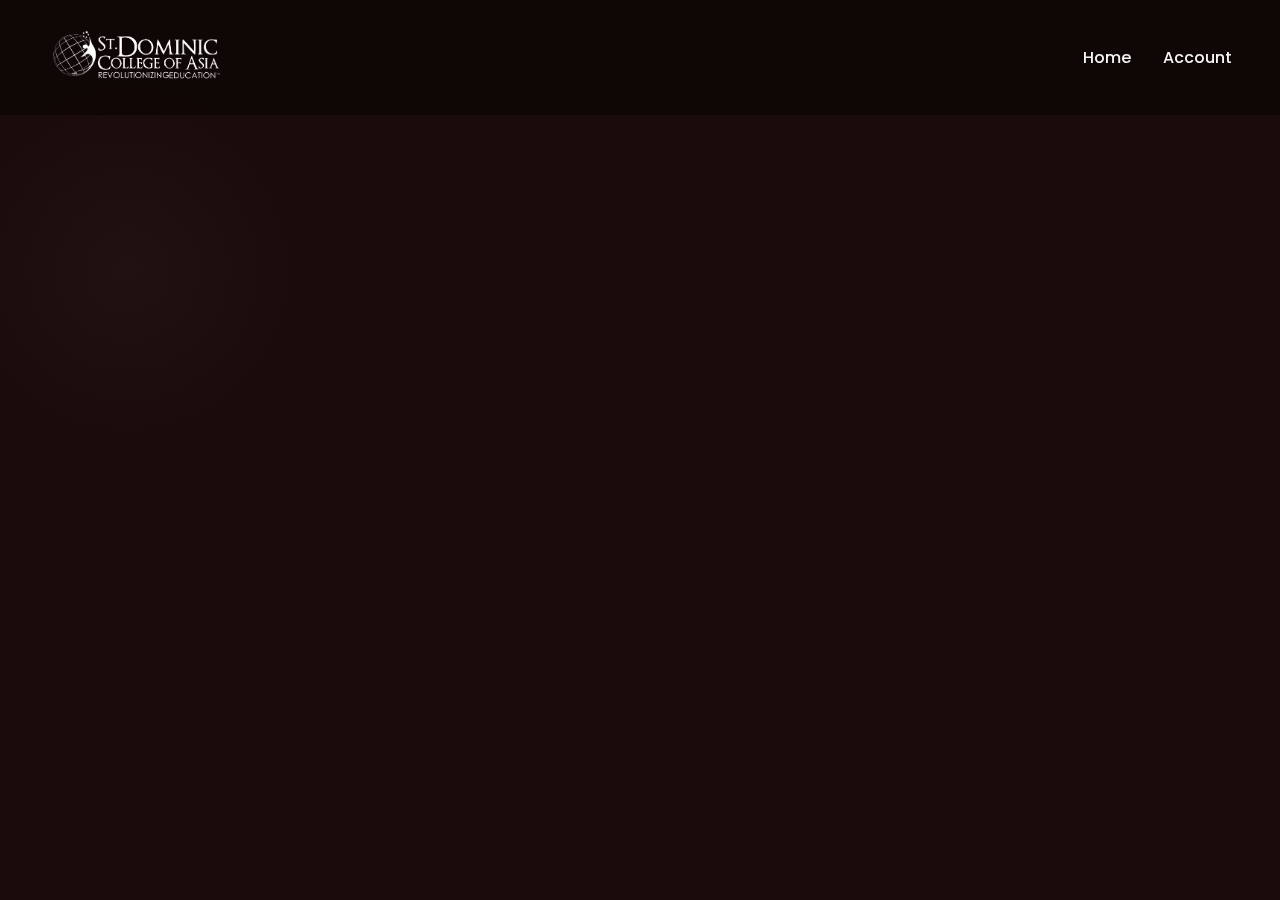
<file: account.html>
<!DOCTYPE html>
<html lang="en">
<head>
<meta charset="utf-8" />
<meta name="viewport" content="width=device-width,initial-scale=1" />
<title>SDCU Portal — Sign In / Sign Up</title>
<link href="https://fonts.googleapis.com/css2?family=Poppins:wght@300;400;500;600;700&display=swap" rel="stylesheet">
<link rel="stylesheet" href="src/assets/css/styles.css">
<style>


::placeholder {
  color: white;
  opacity: 1; /
}


:-ms-input-placeholder { color: white; }
::-ms-input-placeholder { color: white; }


  :root{
    --bg1:#1a0a0a;
    --bg2:#1a0a0a;
    --glass-bg: rgba(255,255,255,0.08);
    --glass-border: rgba(255,255,255,0.18);
    --card-radius: 18px;
    --accent: linear-gradient(135deg,#e45454 0%,#ffffff9c 100%);
    --muted:#9aa0ad;
    --danger:#e74c3c;
    --success:#27ae60;
  }

  *{box-sizing:border-box}
  html,body{height:100%}
  body{
    margin:0;
    font-family:'Poppins',sans-serif;
    -webkit-font-smoothing:antialiased;
    -moz-osx-font-smoothing:grayscale;
    background: radial-gradient(circle at 10% 30%, rgba(255,255,255,0.03) 0%, transparent 15%),
                linear-gradient(135deg,var(--bg1) 0%, var(--bg2) 100%);
    min-height:100vh;
    display:flex;
    align-items:center;
    justify-content:center;
    padding:28px;
    color:#121212;
  }

  
</style>
</head>
<body>

    <nav>
    <div class="nav-content">
      <a href="welcome.html" class="logo_1">
        <img src="pics/Logo_white.png" alt="St. Dominic College of Asia Logo" />
      </a>
      <button class="mobile-menu-btn" onclick="toggleMenu()">☰</button>
      <div class="nav-links" id="navLinks">
        <a href="welcome.html">Home</a>
        <a href="account.html">Account</a>
      </div>
    </div>
  </nav>

  <main class="wrap" role="main" aria-labelledby="welcomeTitle">
    <section class="panel-left fade-up" aria-hidden="false">
      <div class="brand">
        <div class="avatar" aria-hidden="true"><img src="pics/SDCA_LOGO.original.png " alt="SDCA Bot" style="width: 80px; margin-left: -4px;"></div>
        <div>
          <h1>SDCU Portal</h1>
          <p>Student Dashboard & Control Unit secure student account center</p>
        </div>
      </div>

      <h2 id="welcomeTitle" class="hero-title">Welcome back</h2>
      <p class="hero-desc">Sign in to view your classes, schedules, announcements, and more. New here? Create an account using your Student Number and we'll assign your official SDCU email automatically.</p>

      <div class="features" aria-hidden="true">
        <div class="feature">🔒 Secure SSO</div>
        <div class="feature">📧 Auto student email</div>
        <div class="feature">⚡ Fast access</div>
      </div>
    </section>

    <section class="card fade-up delay" aria-label="Account forms">
      <div class="top">
        <div class="logo-circle" aria-hidden="true"><img src="pics/SDCA_LOGO.original.png" alt="SDCA Bot" style="width: 100px; margin-left: -7px;"></div>
        <h2>Sign In</h2>
        <p class="subtitle">Sign in to your SDCU account</p>
      </div>

      <!-- Sign In -->
      <form id="signInForm" autocomplete="on" aria-labelledby="signinHeading">
        <div class="field" role="group" aria-label="Sign in email">
          <label for="signInEmail">Email</label>
          <input id="signInEmail" class="input" type="email" placeholder="your.email@sdcu.edu.ph" required />
        </div>

        <div class="field">
          <label for="signInPassword">Password</label>
          <input id="signInPassword" class="input" type="password" placeholder="Enter your password" required />
        </div>

        <div class="field">
          <button type="submit" class="btn btn-primary" id="signInBtn">Sign In</button>
        </div>

        <div class="hint muted">Don't have an account? <button type="button" class="btn btn-ghost" id="showSignUp">Create an Account</button></div>
        <div class="divider" role="separator" aria-hidden="true"></div>
      </form>

      <!-- Sign Up (hidden UI) -->
      <form id="signUpForm" class="hidden" aria-hidden="true">
        <div class="top" style="text-align:left;margin-bottom:10px">
          <h2 style="color:white;margin:0">Create Account</h2>
          <p class="subtitle">Use your 8-digit Student Number</p>
        </div>

        <div id="step1">
          <div class="field">
            <label for="studentNumber">Student Number</label>
            <input id="studentNumber" class="input" type="text" placeholder="Enter 8-digit student number" inputmode="numeric" pattern="\d*" maxlength="8" autocomplete="off" required />
            <div id="statusWrap" class="small muted" aria-live="polite"></div>
            <div id="studentError" class="error" style="display:none"></div>
            <div id="studentSuccess" class="success" style="display:none"></div>
          </div>
          <div class="field">
            <button type="button" id="verifyBtn" class="btn btn-primary">Verify Student Number</button>
          </div>
        </div>

        <div id="step2" style="display:none">
          <div class="field">
            <label for="generatedEmail">Email</label>
            <input id="generatedEmail" class="input" type="email" readonly />
            <div class="small muted">This is your official SDCU student email</div>
          </div>

          <div class="field">
            <label for="newPassword">New Password</label>
            <input id="newPassword" class="input" type="password" placeholder="Create a strong password" required />
            <div class="strength" aria-hidden="true"><div id="strengthBar" class="strength-bar"></div></div>
            <div id="pwHint" class="small muted">Use at least 8 characters including letters and numbers.</div>
          </div>

          <div class="field">
            <label for="repeatPassword">Confirm Password</label>
            <input id="repeatPassword" class="input" type="password" placeholder="Repeat password" required />
            <div id="pwError" class="error" style="display:none">Passwords do not match</div>
          </div>

          <div class="row">
            <button type="submit" id="createAccountBtn" class="btn btn-primary" disabled>Create Account</button>
            <button type="button" id="backBtn" class="btn btn-ghost">Back</button>
          </div>
        </div>

        <div class="hint" style="margin-top:12px"><button type="button" id="backToSignIn" class="btn btn-ghost">Back to Sign In</button></div>
      </form>
    </section>
  </main>

  <script src="src/assets/js/account.js"></script>
</body>
</html>
</file>
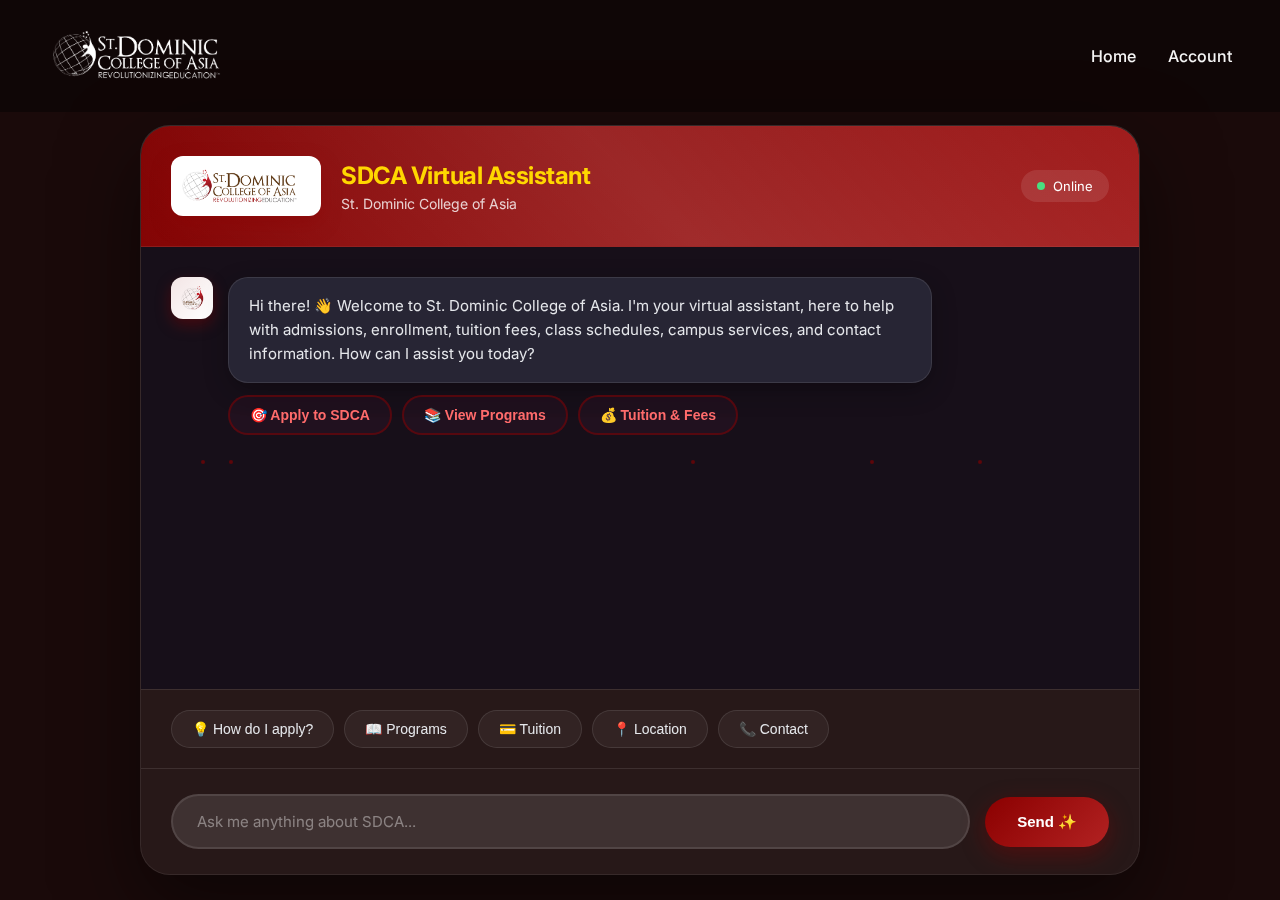
<file: assistant_red.html>
<!DOCTYPE html>
<html lang="en">
<head>
    <meta charset="UTF-8">
    <meta name="viewport" content="width=device-width, initial-scale=1.0">
    <link rel="stylesheet" href="src/assets/css/styles.css">
    <title>SDCA Virtual Assistant</title>
    <style>
        @import url('https://fonts.googleapis.com/css2?family=Inter:wght@300;400;500;600;700&display=swap');

        body {
            font-family: 'Inter', sans-serif;
            background: #1a0a0a;
            min-height: 100vh;
            display: flex;
            align-items: center;
            justify-content: center;
            padding: 20px;
            position: relative;
            overflow: hidden;
        }

    </style>
</head>
<body>
      <nav>
    <div class="nav-content">
      <a href="welcome.html" class="logo_1">
        <img src="pics/Logo_white.png" alt="St. Dominic College of Asia Logo" />
      </a>
      <button class="mobile-menu-btn" onclick="toggleMenu()">☰</button>
      <div class="nav-links" id="navLinks">
        <a href="welcome.html">Home</a>

         <a href="account.html">Account</a>
      </div>
    </div>
  </nav>

    <div class="chat-container">
        <div class="chat-header">
            <div class="logo-container">
                <div class="logo">
                    <img src="pics/logo-header.png" alt="SDCA Logo">
                </div>
            </div>
            <div class="header-text">
                <h1>SDCA Virtual Assistant</h1>
                <p>St. Dominic College of Asia</p>
            </div>
            <div class="status-indicator">
                <div class="status-dot"></div>
                <span>Online</span>
            </div>
        </div>

        <div class="chat-messages" id="chatMessages">
            <div class="message bot">
                <div class="bot-avatar">
                    <img src="pics/SDCA_LOGO.original.png" alt="SDCA Bot">
                </div>
                <div class="message-content">
                    <div class="message-bubble">
                        Hi there! 👋 Welcome to St. Dominic College of Asia. I'm your virtual assistant, here to help with admissions, enrollment, tuition fees, class schedules, campus services, and contact information. How can I assist you today?
                    </div>
                    <div class="action-buttons">
                        <button class="action-btn" onclick="handleQuickAction('apply')"><span>🎯 Apply to SDCA</span></button>
                        <button class="action-btn" onclick="handleQuickAction('programs')"><span>📚 View Programs</span></button>
                        <button class="action-btn" onclick="handleQuickAction('fees')"><span>💰 Tuition & Fees</span></button>
                    </div>
                </div>
            </div>
        </div>

        <div class="quick-replies">
            <button class="quick-reply-btn" onclick="sendMessage('How do I apply?')">💡 How do I apply?</button>
            <button class="quick-reply-btn" onclick="sendMessage('What programs do you offer?')">📖 Programs</button>
            <button class="quick-reply-btn" onclick="sendMessage('Tuition fees?')">💳 Tuition</button>
            <button class="quick-reply-btn" onclick="sendMessage('Where is SDCA?')">📍 Location</button>
            <button class="quick-reply-btn" onclick="sendMessage('Contact info?')">📞 Contact</button>
        </div>

        <div class="chat-input">
            <input type="text" id="userInput" placeholder="Ask me anything about SDCA..." onkeypress="handleKeyPress(event)">
            <button id="sendBtn" onclick="sendMessage()">Send ✨</button>
        </div>
    </div>

    <script>
        const responses = {
            "apply": {
                reply: "To apply to SDCA: 1) Fill out the online application form, 2) Submit your PSA birth certificate and report card, 3) Pay the ₱500 application fee, and 4) Wait for the confirmation email within 3-5 business days.",
                buttons: [
                    {label: "🚀 Apply Now", action: "link:/apply"},
                    {label: "📋 Admission Checklist", action: "link:/apply/checklist"},
                    {label: "📞 Contact Admissions", action: "link:/contact/admissions"}
                ],
                followUpQuestion: "Would you like to see the complete admission requirements?"
            },
            "programs": {
                reply: "SDCA offers diverse programs including: 🩺 BS Nursing, 💼 BS Business Administration, 💻 BS Computer Science, 👨‍🏫 BS Education, 🏨 BS Hospitality Management, and more. Each program is designed with industry-relevant curriculum and experienced faculty.",
                buttons: [
                    {label: "📚 View All Programs", action: "link:/programs"},
                    {label: "📄 Program Details", action: "link:/programs/details"},
                    {label: "🎯 Career Paths", action: "link:/programs/careers"}
                ],
                followUpQuestion: "Which program interests you? I can provide specific details!"
            },
            "fees": {
                reply: "Tuition fees vary by program: BS Nursing ₱40,000–₱50,000/sem, BS Computer Science ₱35,000–₱45,000/sem, BS Business Administration ₱30,000–₱40,000/sem. Fees include lab costs and may have payment plan options.",
                buttons: [
                    {label: "💰 View Full Fee Breakdown", action: "link:/fees"},
                    {label: "📅 Payment Schedule", action: "link:/fees/payment"},
                    {label: "🎓 Scholarships", action: "link:/scholarships"}
                ],
                followUpQuestion: "Would you like information about scholarships and payment plans?"
            },

            "location": {
    reply: `
        St. Dominic College of Asia is located at EMILIO AGUINALDO HIGHWAY TALABA III, CITY OF BACOOR, PHILIPPINES 4102.<br><br>
        We're easily accessible via public transportation and have ample parking for students and visitors.<br><br>
        <iframe
            src="https://www.google.com/maps/embed?pb=!1m18!1m12!1m3!1d1680.742180791518!2d120.9608615876372!3d14.458723786036577!2m3!1f0!2f0!3f0!3m2!1i1024!2i768!4f13.1!3m3!1m2!1s0x3397cd9273416e43%3A0x96542d86e50a4106!2sSt.%20Dominic%20College%20of%20Asia!5e1!3m2!1sen!2sph!4v1760434574047!5m2!1sen!2sph"
            width="100%"
            height="300"
            style="border:0; border-radius:10px;"
            allowfullscreen=""
            loading="lazy"
            referrerpolicy="no-referrer-when-downgrade">
        </iframe>
    `,
    buttons: [
        { label: "🚌 Transportation Guide", action: "transport" },
        { label: "📞 Contact Us", action: "contact" }
    ],
    followUpQuestion: "Need directions or transportation options from your area?"
},

"transport": {
        reply: `
            <strong>🚌 Transportation Guide</strong><br><br>

            <b>From Dasmariñas Bayan:</b><br>
            • Ride a tricycle or jeepney to Golden City Subdivision.<br>
            • Stop at St. Dominic College of Asia.<br><br>

            <b>From Imus or Bacoor:</b><br>
            • Ride a jeepney or bus going to Dasmariñas.<br>
            • Transfer to a tricycle going to Golden City Subdivision.<br><br>

            <b>🚗 Private Vehicle:</b><br>
            • Enter via Salawag Road and follow signs to SDCA.<br><br>

        `,
        buttons: [
            { label: "🗺️ View Map", action: "location" },
            { label: "📞 Contact Us", action: "contact" }
        ],
        followUpQuestion: "Would you like help with specific directions from your area?"
    },


            "enrollment": {
                reply: "Enrollment process: 1) Complete admission requirements and get accepted, 2) Submit enrollment forms to the Registrar, 3) Pay tuition fees at the Finance Office, 4) Receive your class schedule, 5) Attend orientation. Enrollment periods are typically 2-3 weeks before each semester.",
                buttons: [
                    {label: "📖 Enrollment Guide", action: "enroll"},
                    {label: "✅ Requirements List", action: "enroll/requirements"},
                    {label: "📅 Important Dates", action: "calendar"}
                ],
                followUpQuestion: "Need help with a specific enrollment step?"
            },
            "schedule": {
                reply: "Class schedules are available through the Student Portal after enrollment. You can view your schedule, room assignments, instructor details, and any schedule changes online. For schedule concerns or conflicts, contact the Registrar's Office.",
                buttons: [
                    {label: "🖥️ Student Portal", action: "portal"},
                    {label: "📞 Contact Registrar", action: "contact/registrar"},
                    {label: "📅 Academic Calendar", action: "calendar"}
                ],
                followUpQuestion: "Do you need help accessing the Student Portal?"
            },
            "contact": {
               reply: `
        <strong>📞 Contact Information</strong><br><br>

        <b>Basic Education</b><br>
        📱 +63 998 551 7972<br>
        ✉️ bedadmission@sdca.edu.ph<br><br>

        <b>Higher Education</b><br>
        📱 +63 998 551 8001<br>
        ✉️ hedadmission@sdca.edu.ph<br><br>

        <b>School of Medicine</b><br>
        📱 +63 998 551 8021<br>
        ✉️ som_admission@sdca.edu.ph<br><br>

        <b>🕐 Office Hours</b><br>
        Monday–Friday: 8:00 AM – 5:00 PM<br>
        Saturday: 8:00 AM – 12:00 PM<br><br>
        🏫 Visit the Admin Building for in-person assistance.
    `,
                buttons: [
                    {label: "📞 Contact Directory", action: "contact"},
                    {label: "✉️ Send Message", action: "message"},
                    {label: "📱 Social Media", action: "social"}
                ],
                followUpQuestion: "Which office would you like to contact?"
            },
            "scholarship": {
                reply: "SDCA offers various scholarships: Academic Excellence (based on grades), Athletic Scholarships, Financial Assistance, Employee Dependents, and External Scholarships. Requirements vary by scholarship type. Applications are typically reviewed each semester.",
                buttons: [
                    {label: "🎓 Scholarship Programs", action: "scholarships"},
                    {label: "📋 Application Form", action: "scholarships/apply"},
                    {label: "📞 Contact Financial Aid", action: "contact/financial-aid"}
                ],
                followUpQuestion: "Which scholarship program would you like to know more about?"
            },
            "default": {
                reply: "I'm here to help with admissions, enrollment, tuition, schedules, programs, and campus services. Could you please clarify your question? You can ask about applications, view programs, check fees, or get contact information.",
                buttons: [
                    {label: "❓ View FAQs", action: "faq"},
                    {label: "💬 Contact Support", action: "contact"},
                    {label: "🏠 Visit Homepage", action: ""}
                ],
                followUpQuestion: "What specific information do you need?"
            }
        };

        function detectIntent(message) {
            const msg = message.toLowerCase();
            
            if (msg.includes('apply') || msg.includes('application') || msg.includes('admission')) return 'apply';
            if (msg.includes('program') || msg.includes('course') || msg.includes('degree') || msg.includes('major')) return 'programs';
            if (msg.includes('fee') || msg.includes('tuition') || msg.includes('cost') || msg.includes('payment') || msg.includes('price')) return 'fees';
            if (msg.includes('location') || msg.includes('address') || msg.includes('where') || msg.includes('direction')) return 'location';
            if (msg.includes('enroll') || msg.includes('registration') || msg.includes('register')) return 'enrollment';
            if (msg.includes('schedule') || msg.includes('class') || msg.includes('time') || msg.includes('timetable')) return 'schedule';
            if (msg.includes('contact') || msg.includes('phone') || msg.includes('email') || msg.includes('call')) return 'contact';
            if (msg.includes('scholarship') || msg.includes('financial aid') || msg.includes('discount')) return 'scholarship';
            
            return 'default';
        }

        function sendMessage(text = null) {
            const input = document.getElementById('userInput');
            const message = text || input.value.trim();
            
            if (!message) return;

            addUserMessage(message);
            input.value = '';

            createParticles();
            showTyping();
            
            setTimeout(() => {
                hideTyping();
                const intent = detectIntent(message);
                const response = responses[intent];
                
                addBotMessage(response);
            }, 1200);
        }

        function addUserMessage(text) {
            const messagesDiv = document.getElementById('chatMessages');
            const messageDiv = document.createElement('div');
            messageDiv.className = 'message user';
            messageDiv.innerHTML = `
                <div class="message-content">
                    <div class="message-bubble">${text}</div>
                </div>
            `;
            messagesDiv.appendChild(messageDiv);
            scrollToBottom();
        }

        function addBotMessage(response) {
            const messagesDiv = document.getElementById('chatMessages');
            const messageDiv = document.createElement('div');
            messageDiv.className = 'message bot';
            
            let buttonsHtml = '';
            if (response.buttons && response.buttons.length > 0) {
                buttonsHtml = '<div class="action-buttons">';
                response.buttons.forEach(btn => {
                    buttonsHtml += `<button class="action-btn" onclick="handleAction('${btn.action}')"><span>${btn.label}</span></button>`;
                });
                buttonsHtml += '</div>';
            }

            let followUpHtml = '';
            if (response.followUpQuestion) {
                followUpHtml = `<div class="follow-up">💭 ${response.followUpQuestion}</div>`;
            }

            messageDiv.innerHTML = `
                <div class="bot-avatar">
                    <img src="pics/SDCA_LOGO.original.png" alt="SDCA Bot">
                </div>
                <div class="message-content">
                    <div class="message-bubble">${response.reply}</div>
                    ${buttonsHtml}
                    ${followUpHtml}
                </div>
            `;
            messagesDiv.appendChild(messageDiv);
            scrollToBottom();
        }

        function showTyping() {
            const messagesDiv = document.getElementById('chatMessages');
            const typingDiv = document.createElement('div');
            typingDiv.className = 'typing-indicator active';
            typingDiv.id = 'typingIndicator';
            typingDiv.innerHTML = `
                <div class="bot-avatar">
                    <img src="pics/SDCA_LOGO.original.png" alt="SDCA Bot">
                </div>
                <div class="typing-dots">
                    <div class="dot"></div>
                    <div class="dot"></div>
                    <div class="dot"></div>
                </div>
            `;
            messagesDiv.appendChild(typingDiv);
            scrollToBottom();
        }

        function hideTyping() {
            const typing = document.getElementById('typingIndicator');
            if (typing) typing.remove();
        }

       function handleAction(action) {
    // Show typing dots first
    showTyping();

    // Simulate short delay before bot responds
    setTimeout(() => {
        hideTyping();

        // Internal chatbot action (like "transport", "contact", "location")
        if (responses[action]) {
            const next = responses[action];
            addBotMessage(next);
        } else {
            addBotMessage({ reply: "⚠️ Sorry, I couldn’t find that section." });
            console.warn("Unknown action:", action);
        }

    }, 1200);
}

        function handleQuickAction(type) {
            const messages = {
                'apply': 'How do I apply to SDCA?',
                'programs': 'What programs do you offer?',
                'fees': 'How much is the tuition?'
            };
            sendMessage(messages[type]);
        }

        function handleKeyPress(event) {
            if (event.key === 'Enter') {
                sendMessage();
            }
        }

        function scrollToBottom() {
            const messagesDiv = document.getElementById('chatMessages');
            messagesDiv.scrollTop = messagesDiv.scrollHeight;
        }

        function createParticles() {
            const container = document.querySelector('.chat-messages');
            for (let i = 0; i < 5; i++) {
                const particle = document.createElement('div');
                particle.className = 'particle';
                particle.style.left = Math.random() * 100 + '%';
                particle.style.animationDelay = Math.random() * 2 + 's';
                container.appendChild(particle);
                
                setTimeout(() => particle.remove(), 3000);
            }
        }

        // Add welcome animation
        window.addEventListener('load', () => {
            setTimeout(() => {
                createParticles();
            }, 500);
        });

    

    </script>
</body>
</html>
</file>
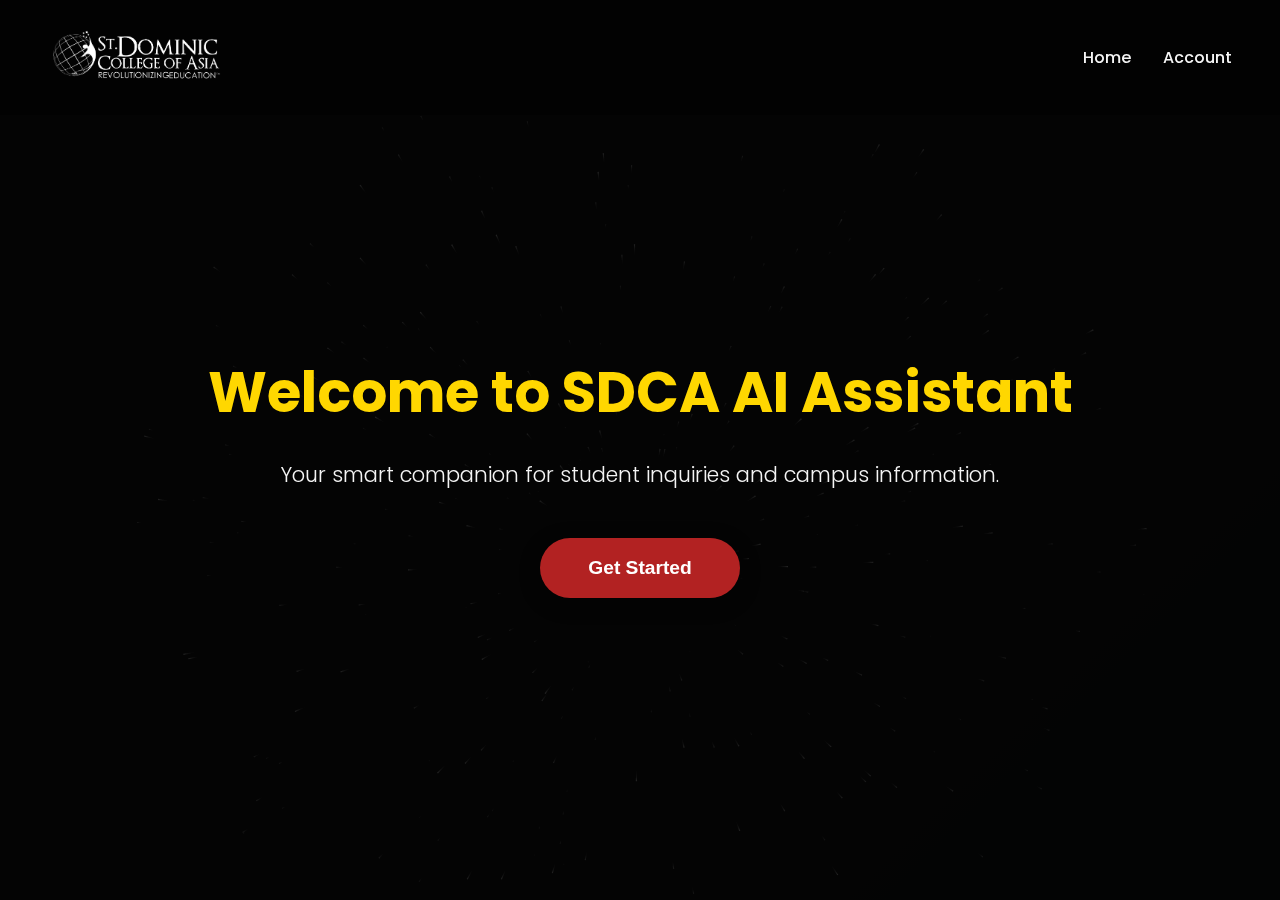
<file: welcome.html>
<!DOCTYPE html>
<html lang="en">
<head>
  <meta charset="UTF-8" />
  <meta name="viewport" content="width=device-width, initial-scale=1.0" />
  <title>SDCA AI Assistant</title>
  <link href="https://fonts.googleapis.com/css2?family=Poppins:wght@300;400;600;700&display=swap" rel="stylesheet">
  <link rel="stylesheet" href="src/assets/css/styles.css">
  <script src="src/assets/js/starfield.js"></script>
</head>
<body>
  <nav>
    <div class="nav-content">
      <a href="welcome.html" class="logo_1">
        <img src="pics/Logo_white.png" alt="St. Dominic College of Asia Logo" />
      </a>
      <button class="mobile-menu-btn" onclick="toggleMenu()">☰</button>
      <div class="nav-links" id="navLinks">
        <a href="welcome.html">Home</a>
        <a href="account.html">Account</a>
      </div>
    </div>
  </nav>

 

  <section class="container starfield">
    <div class="content">
      <h1>Welcome to SDCA AI Assistant</h1>
      <p class="subtitle">
        Your smart companion for student inquiries and campus information.
      </p>
      <button class="cta-button" onclick="goToPage('assistant_red.html')">
        Get Started
      </button>
    </div>
  </section>

 

  <script>
    function toggleMenu() {
      document.getElementById("navLinks").classList.toggle("active");
    }

    function goToPage(page) {
      window.location.href = page;
    }

    // Starfield Background
    Starfield.setup({
      baseSpeed: 2,
      maxAcceleration: 3,
      accelerationRate: 0.05,
      decelerationRate: 0.05,
      starColor: "rgb(255, 255, 255)",
      canvasColor: "rgba(0, 0, 0, 0.3)",
      trailLength: 0.8,
      numStars: 300,
      targetId: "starfield",
    });
  </script>
</body>
</html>
</file>
<file: src/assets/css/styles.css>
* {
      margin: 0;
      padding: 0;
      box-sizing: border-box;
    }

    body {
      font-family: "Poppins", sans-serif;
      overflow-x: hidden;
      display: flex;
      flex-direction: column;
      min-height: 100vh;
    }
/*account */
/* page container */
  .wrap{
    width:100%;
    max-width:980px;
    display:grid;
    grid-template-columns: 1fr 420px;
    gap:36px;
    align-items:center;
  }

  /* left: illustration / welcome */
  .panel-left{
    color:white;
    padding:36px;
    border-radius:16px;
    display:flex;
    flex-direction:column;
    gap:18px;
    backdrop-filter: blur(6px) saturate(120%);
    -webkit-backdrop-filter: blur(6px) saturate(120%);
    background: linear-gradient(180deg, rgba(255,255,255,0.03), rgba(255,255,255,0.015));
    box-shadow: 0 12px 40px rgba(12,13,20,0.25);
  }
  .brand{
    display:flex;
    gap:14px;
    align-items:center;
  }
  .brand .avatar{
    width:70px;
    height:70px;
    border-radius:50%;
    display:inline-grid;
    place-items:center;
    font-weight:700;
    color:white;
    font-size:30px;
    background:var(--accent);
    box-shadow: 0 8px 30px rgba(0,0,0,0.18);
  }
  .brand h1{font-size:22px;margin:0;font-weight:700;letter-spacing:0.2px}
  .brand p{margin:0;font-size:13px;color:rgba(255,255,255,0.85)}

  .hero-title{font-size:28px;font-weight:700;margin-top:8px;line-height:1.02}
  .hero-desc{color:rgba(255,255,255,0.9);font-size:15px;max-width:56ch}

  .features{display:flex;gap:14px;flex-wrap:wrap;margin-top:8px}
  .feature{
    display:flex;gap:10px;align-items:center;
    background: rgba(255,255,255,0.05);
    padding:10px 12px;border-radius:10px;font-size:13px;
    box-shadow: inset 0 -1px 0 rgba(255,255,255,0.02);
  }

  /* right: forms - glass card */
  .card{
    border-radius:var(--card-radius);
    padding:28px;
    position:relative;
    background: linear-gradient(180deg, rgba(255,255,255,0.07), rgba(255,255,255,0.03));
    border:1px solid var(--glass-border);
    box-shadow: 0 12px 40px rgba(12,13,20,0.28);
    backdrop-filter: blur(8px) saturate(130%);
    -webkit-backdrop-filter: blur(8px) saturate(130%);
    overflow:hidden;
  }

  .card .top{
    text-align:center;margin-bottom:18px;
  }
  .logo-circle{
    width:84px;height:84px;border-radius:50%;
    display:inline-grid;place-items:center;color:white;font-weight:700;font-size:36px;
    background:var(--accent); box-shadow: 0 10px 30px rgba(102,126,234,0.24);
    margin:0 auto 10px auto;
    transform: translateY(0);
    transition: transform .28s ease;
  }
  .logo-circle:hover{transform: translateY(-3px) scale(1.03)}

  .card h2{margin:0;font-size:20px;font-weight:700;color:#fff}
  .card p.subtitle{margin:6px 0 0;color:rgba(255,255,255,0.85);font-size:13px}

  form {margin-top:18px}
  .field{margin-bottom:14px}
  label{display:block;font-size:13px;color:rgba(255,255,255,0.85);margin-bottom:8px;font-weight:600}
  .input{
    width:100%;padding:12px 14px;border-radius:10px;border:1px solid rgba(255,255,255,0.12);
    background: rgba(255,255,255,0.02); color:white; font-size:15px;
    transition: box-shadow .18s, border-color .18s, transform .12s;
  }
  .input:focus{outline:none;border-color:rgba(255,255,255,0.28); box-shadow:0 6px 18px rgba(0,0,0,0.35); transform: translateY(-1px)}
  .input[readonly]{cursor:not-allowed; opacity:0.9}

  .small{font-size:12px;color:rgba(255,255,255,0.75);margin-top:6px}
  .muted{color:rgba(255,255,255,0.6)}
  .row{display:flex;gap:12px}
  .btn{
    display:inline-block;padding:12px 16px;border-radius:10px;border:none;font-weight:700;
    cursor:pointer;font-size:15px;transition:transform .12s, box-shadow .12s;
  }
  .btn:active{transform:translateY(1px)}
  .btn-primary{
    background:var(--accent); color:white; width:100%; box-shadow: 0 10px 30px rgba(118,75,162,0.18);
    border: none;
  }
  .btn-ghost{
    background:transparent;border:1px solid rgba(255,255,255,0.12); color:white; width:100%;
  }
  .hint{font-size:13px;color:rgba(255,255,255,0.8);text-align:center;margin-top:12px}

  .divider{height:1px;background:linear-gradient(90deg, transparent, rgba(255,255,255,0.06), transparent);margin:18px 0;border-radius:2px}

  /* status & messages */
  .status {display:flex;align-items:center;gap:10px;font-size:14px}
  .status .icon{font-size:18px}
  .error{color:var(--danger);font-size:13px;margin-top:8px}
  .success{color:var(--success);font-size:13px;margin-top:8px}

  /* password strength */
  .strength{
    height:6px;border-radius:6px;background:rgba(255,255,255,0.06);overflow:hidden;margin-top:8px;
  }
  .strength-bar{height:100%;width:0;transition: width .25s ease; background: linear-gradient(90deg,#ef476f,#ffd166,#06d6a0)}

  /* responsive */
  @media (max-width:920px){
    .wrap{grid-template-columns:1fr;max-width:720px;padding:0 10px}
    .panel-left{order:2}
    .card{order:1}
  }

  @media (max-width:520px){
    .card{padding:18px}
    .brand .avatar{width:56px;height:56px}
    .brand h1{font-size:18px}
    .logo-circle{width:64px;height:64px;font-size:28px}
  }

  /* subtle appear animation */
  .fade-up{opacity:0; transform: translateY(8px); animation:fadeUp .6s ease forwards}
  .fade-up.delay{animation-delay:.08s}
  @keyframes fadeUp{to{opacity:1;transform:none}}
  
    /* NAVBAR */
    nav {
      position: fixed;
      top: 0;
      left: 0;
      width: 100%;
      padding: 1.5rem 3rem;
      background: rgba(0, 0, 0, 0.4);
      backdrop-filter: blur(10px);
      z-index: 1000;
    }

    .nav-content {
      display: flex;
      justify-content: space-between;
      align-items: center;
      max-width: 1300px;
      margin: 0 auto;
    }

    .logo_1 img {
      height: 60px;
      transition: 0.3s;
    }

    .logo_1 img:hover {
      transform: scale(1.05);
    }

    .nav-links {
      display: flex;
      gap: 2rem;
    }

    .nav-links a {
      color: #f5f5f5;
      text-decoration: none;
      font-weight: 500;
      position: relative;
      transition: 0.3s;
    }

    .nav-links a::after {
      content: "";
      position: absolute;
      left: 0;
      bottom: -4px;
      width: 0%;
      height: 2px;
      background: #ffd700;
      transition: width 0.3s;
    }

    .nav-links a:hover {
      color: #ffd700;
    }

    .nav-links a:hover::after {
      width: 100%;
    }

    .mobile-menu-btn {
      display: none;
      font-size: 2rem;
      color: white;
      background: none;
      border: none;
      cursor: pointer;
    }

    /* HERO SECTION */
    .container {
      flex: 1;
      display: flex;
      justify-content: center;
      align-items: center;
      text-align: center;
      padding: 2rem;
      padding-top: 80px;
      position: relative;
    }

    h1 {
      font-size: 3.5rem;
      font-weight: 700;
      color: #ffd700;
      margin-bottom: 1.5rem;
    }

    .subtitle {
      color: #f5f5f5;
      font-size: 1.3rem;
      font-weight: 300;
      margin-bottom: 3rem;
    }

    .cta-button {
      padding: 1.2rem 3rem;
      font-size: 1.2rem;
      font-weight: 600;
      border: none;
      border-radius: 50px;
      background: #b22222;
      color: white;
      cursor: pointer;
      transition: all 0.3s ease;
      box-shadow: 0 5px 20px rgba(0, 0, 0, 0.4);
    }

    .cta-button:hover {
      background: #8b0000;
      transform: translateY(-3px);
      
    }

    /* STARFIELD BACKGROUND */
    .starfield {
      position: fixed;
      top: 0;
      left: 0;
      width: 100%;
      height: 100%;
      z-index: 50;
      
    }

    /* FOOTER */
    footer {
      text-align: center;
      color: #f5f5f5;
      font-size: 0.9rem;
      padding: 1.5rem 0;
      background: rgba(0, 0, 0, 0.3);
      backdrop-filter: blur(5px);
    }

    footer strong {
      color: #ffd700;
    }

    /* MOBILE */
    @media (max-width: 768px) {
      h1 {
        font-size: 2.5rem;
      }

      .subtitle {
        font-size: 1.1rem;
      }

      .nav-links {
        position: fixed;
        top: 80px;
        left: -100%;
        flex-direction: column;
        width: 100%;
        background: rgba(0, 0, 0, 0.95);
        padding: 2rem;
        transition: left 0.3s ease;
      }

      .nav-links.active {
        left: 0;
      }

      .mobile-menu-btn {
        display: block;
      }
    }

    @media (max-width: 480px) {
      h1 {
        font-size: 2rem;
      }
      .subtitle {
        font-size: 1rem;
      }
    }

    /* Ai Assisstance*/
    
        .chat-container {
            width: 100%;
            max-width: 1000px;
            height: 750px;
            background: rgba(255, 255, 255, 0.03);
            backdrop-filter: blur(20px);
            border-radius: 30px;
            box-shadow: 0 30px 80px rgba(0, 0, 0, 0.5),
                        inset 0 1px 0 rgba(255, 255, 255, 0.1);
            display: flex;
            flex-direction: column;
            overflow: hidden;
            border: 1px solid rgba(255, 255, 255, 0.1);
            position: relative;
            z-index: 1;
            margin-top: 100px;
        }

        .chat-header {
            background: linear-gradient(135deg, rgba(139, 0, 0, 0.9) 0%, rgba(178, 34, 34, 0.9) 100%);
            backdrop-filter: blur(10px);
            color: white;
            padding: 30px;
            display: flex;
            align-items: center;
            gap: 20px;
            border-bottom: 1px solid rgba(255, 255, 255, 0.1);
            position: relative;
            overflow: hidden;
        }

        .chat-header::before {
            content: '';
            position: absolute;
            top: 0;
            left: 0;
            right: 0;
            bottom: 0;
            background: linear-gradient(45deg, transparent, rgba(255, 255, 255, 0.1), transparent);
            animation: shimmer 3s infinite;
        }

        @keyframes shimmer {
            0% { transform: translateX(-100%); }
            100% { transform: translateX(100%); }
        }

        .logo-container {
            position: relative;
            z-index: 1;
        }

        .logo {
            width: 150px;
            height: 60px;
            background: white;
            border-radius: 12px;
            display: flex;
            align-items: center;
            justify-content: center;
            box-shadow: 0 8px 20px rgba(139, 0, 0, 0.4);
            position: relative;
            animation: float 3s ease-in-out infinite;
            padding: 8px;
            overflow: hidden;
        }

        .logo img {
            width: 100%;
            height: 100%;
            object-fit: contain;
        }

        @keyframes float {
            0%, 100% { transform: translateY(0px); }
            50% { transform: translateY(-5px); }
        }

        .logo::after {
            content: '';
            position: absolute;
            width: 160px;
            height: 135px;
            border: 2px solid rgba(139, 0, 0, 0.3);
            border-radius: 14px;
            animation: rotate 4s linear infinite;
        }

        @keyframes rotate {
            0% { transform: rotate(0deg); }
            100% { transform: rotate(360deg); }
        }

        .header-text {
            position: relative;
            z-index: 1;
        }

        .header-text h1 {
            font-size: 24px;
            font-weight: 700;
            margin-bottom: 5px;
            letter-spacing: -0.5px;
        }

        .header-text p {
            font-size: 14px;
            opacity: 0.8;
            font-weight: 400;
        }

        .status-indicator {
            margin-left: auto;
            display: flex;
            align-items: center;
            gap: 8px;
            background: rgba(255, 255, 255, 0.1);
            padding: 8px 16px;
            border-radius: 20px;
            font-size: 13px;
            position: relative;
            z-index: 1;
        }

        .status-dot {
            width: 8px;
            height: 8px;
            background: #4ade80;
            border-radius: 50%;
            animation: blink 2s infinite;
        }

        @keyframes blink {
            0%, 100% { opacity: 1; }
            50% { opacity: 0.4; }
        }

        .chat-messages {
            flex: 1;
            overflow-y: auto;
            padding: 30px;
            background: rgba(10, 14, 39, 0.4);
            position: relative;
        }

        .chat-messages::-webkit-scrollbar {
            width: 8px;
        }

        .chat-messages::-webkit-scrollbar-track {
            background: rgba(255, 255, 255, 0.03);
        }

        .chat-messages::-webkit-scrollbar-thumb {
            background: rgba(212, 175, 55, 0.3);
            border-radius: 10px;
        }

        .chat-messages::-webkit-scrollbar-thumb:hover {
            background: rgba(212, 175, 55, 0.5);
        }

        .message {
            margin-bottom: 25px;
            animation: slideIn 0.4s cubic-bezier(0.4, 0, 0.2, 1);
        }

        @keyframes slideIn {
            from {
                opacity: 0;
                transform: translateY(20px) scale(0.95);
            }
            to {
                opacity: 1;
                transform: translateY(0) scale(1);
            }
        }

        .message.bot {
            display: flex;
            gap: 15px;
        }

        .message.user {
            display: flex;
            justify-content: flex-end;
        }

        .bot-avatar {
            width: 42px;
            height: 42px;
            background: white;
            border-radius: 12px;
            display: flex;
            align-items: center;
            justify-content: center;
            flex-shrink: 0;
            box-shadow: 0 6px 15px rgba(139, 0, 0, 0.4);
            position: relative;
            padding: 6px;
            overflow: hidden;
        }

        .bot-avatar img {
            width: 100%;
            height: 100%;
            object-fit: contain;
        }

        .bot-avatar::before {
            content: '';
            position: absolute;
            width: 100%;
            height: 100%;
            background: linear-gradient(135deg, rgba(139, 0, 0, 0.1), transparent);
            border-radius: 12px;
            animation: avatarGlow 2s infinite;
        }

        @keyframes avatarGlow {
            0%, 100% { opacity: 0; }
            50% { opacity: 1; }
        }

        .message-content {
            max-width: 75%;
        }

        .message-bubble {
            padding: 16px 20px;
            border-radius: 20px;
            margin-bottom: 10px;
            position: relative;
            backdrop-filter: blur(10px);
            line-height: 1.6;
            font-size: 15px;
        }

        .bot .message-bubble {
            background: rgba(255, 255, 255, 0.08);
            border: 1px solid rgba(255, 255, 255, 0.1);
            box-shadow: 0 8px 25px rgba(0, 0, 0, 0.3);
            color: #e5e7eb;
        }

        .user .message-bubble {
            background: linear-gradient(135deg, rgba(139, 0, 0, 0.9), rgba(178, 34, 34, 0.9));
            color: white;
            font-weight: 500;
            box-shadow: 0 8px 25px rgba(139, 0, 0, 0.3);
        }

        .action-buttons {
            display: flex;
            flex-wrap: wrap;
            gap: 10px;
            margin-top: 12px;
        }

        .action-btn {
            padding: 10px 20px;
            border: 2px solid rgba(139, 0, 0, 0.5);
            background: rgba(139, 0, 0, 0.1);
            color: #ff6b6b;
            border-radius: 25px;
            font-size: 14px;
            cursor: pointer;
            transition: all 0.3s cubic-bezier(0.4, 0, 0.2, 1);
            font-weight: 600;
            backdrop-filter: blur(10px);
            position: relative;
            overflow: hidden;
        }

        .action-btn::before {
            content: '';
            position: absolute;
            top: 50%;
            left: 50%;
            width: 0;
            height: 0;
            border-radius: 50%;
            background: rgba(139, 0, 0, 0.4);
            transition: width 0.6s, height 0.6s, top 0.6s, left 0.6s;
            transform: translate(-50%, -50%);
        }

        .action-btn:hover::before {
            width: 300px;
            height: 300px;
        }

        .action-btn:hover {
            background: rgba(139, 0, 0, 0.3);
            border-color: #ff4444;
            transform: translateY(-3px);
            box-shadow: 0 10px 30px rgba(139, 0, 0, 0.4);
        }

        .action-btn span {
            position: relative;
            z-index: 1;
        }

        .follow-up {
            font-size: 13px;
            color: rgba(255, 107, 107, 0.8);
            font-style: italic;
            margin-top: 10px;
            padding-left: 15px;
            border-left: 2px solid rgba(139, 0, 0, 0.3);
        }

        .quick-replies {
            padding: 20px 30px;
            background: rgba(255, 255, 255, 0.03);
            border-top: 1px solid rgba(255, 255, 255, 0.1);
            display: flex;
            gap: 10px;
            overflow-x: auto;
        }

        .quick-replies::-webkit-scrollbar {
            height: 6px;
        }

        .quick-replies::-webkit-scrollbar-track {
            background: rgba(255, 255, 255, 0.03);
        }

        .quick-replies::-webkit-scrollbar-thumb {
            background: rgba(139, 0, 0, 0.3);
            border-radius: 10px;
        }

        .quick-reply-btn {
            padding: 10px 20px;
            background: rgba(255, 255, 255, 0.05);
            border: 1px solid rgba(255, 255, 255, 0.1);
            color: #e5e7eb;
            border-radius: 25px;
            cursor: pointer;
            white-space: nowrap;
            font-size: 14px;
            transition: all 0.3s;
            font-weight: 500;
        }

        .quick-reply-btn:hover {
            background: rgba(139, 0, 0, 0.2);
            border-color: rgba(139, 0, 0, 0.5);
            transform: scale(1.05);
        }

        .chat-input {
            padding: 25px 30px;
            background: rgba(255, 255, 255, 0.03);
            border-top: 1px solid rgba(255, 255, 255, 0.1);
            display: flex;
            gap: 15px;
            align-items: center;
        }

        #userInput {
            flex: 1;
            padding: 16px 24px;
            border: 2px solid rgba(255, 255, 255, 0.1);
            background: rgba(255, 255, 255, 0.05);
            color: #e5e7eb;
            border-radius: 30px;
            font-size: 15px;
            outline: none;
            transition: all 0.3s;
            backdrop-filter: blur(10px);
            font-family: 'Inter', sans-serif;
        }

        #userInput::placeholder {
            color: rgba(255, 255, 255, 0.4);
        }

        #userInput:focus {
            border-color: rgba(139, 0, 0, 0.6);
            background: rgba(255, 255, 255, 0.08);
            box-shadow: 0 0 0 4px rgba(139, 0, 0, 0.1);
        }

        #sendBtn {
            padding: 16px 32px;
            background: linear-gradient(135deg, #8b0000, #b22222);
            color: white;
            border: none;
            border-radius: 30px;
            cursor: pointer;
            font-weight: 700;
            font-size: 15px;
            transition: all 0.3s cubic-bezier(0.4, 0, 0.2, 1);
            box-shadow: 0 8px 25px rgba(139, 0, 0, 0.4);
            position: relative;
            overflow: hidden;
        }

        #sendBtn::before {
            content: '';
            position: absolute;
            top: 0;
            left: -100%;
            width: 100%;
            height: 100%;
            background: linear-gradient(90deg, transparent, rgba(255, 255, 255, 0.3), transparent);
            transition: left 0.5s;
        }

        #sendBtn:hover::before {
            left: 100%;
        }

        #sendBtn:hover {
            transform: scale(1.05) translateY(-2px);
            box-shadow: 0 12px 35px rgba(139, 0, 0, 0.5);
        }

        #sendBtn:active {
            transform: scale(0.98);
        }

        .typing-indicator {
            display: none;
            align-items: center;
            gap: 15px;
            margin-bottom: 25px;
        }

        .typing-indicator.active {
            display: flex;
            animation: slideIn 0.4s;
        }

        .typing-dots {
            display: flex;
            gap: 6px;
            padding: 16px 20px;
            background: rgba(255, 255, 255, 0.08);
            border-radius: 20px;
            border: 1px solid rgba(255, 255, 255, 0.1);
            backdrop-filter: blur(10px);
        }

        .dot {
            width: 10px;
            height: 10px;
            background: linear-gradient(135deg, #8b0000, #b22222);
            border-radius: 50%;
            animation: typing 1.4s infinite ease-in-out;
            box-shadow: 0 0 10px rgba(139, 0, 0, 0.5);
        }

        .dot:nth-child(2) {
            animation-delay: 0.2s;
        }

        .dot:nth-child(3) {
            animation-delay: 0.4s;
        }

        @keyframes typing {
            0%, 60%, 100% {
                transform: translateY(0) scale(1);
                opacity: 0.6;
            }
            30% {
                transform: translateY(-15px) scale(1.1);
                opacity: 1;
            }
        }

        .particle {
            position: absolute;
            width: 4px;
            height: 4px;
            background: rgba(139, 0, 0, 0.6);
            border-radius: 50%;
            pointer-events: none;
            animation: particleFloat 3s infinite;
        }

        @keyframes particleFloat {
            0% {
                transform: translateY(0) translateX(0);
                opacity: 0;
            }
            50% {
                opacity: 1;
            }
            100% {
                transform: translateY(-100px) translateX(50px);
                opacity: 0;
            }
        }

        @media (max-width: 768px) {
            .chat-container {
                height: 100vh;
                border-radius: 0;
                max-width: 100%;
            }

            .message-content {
                max-width: 85%;
            }

            .chat-header {
                padding: 20px;
            }

            .logo {
                width: 50px;
                height: 50px;
                font-size: 24px;
            }

            .header-text h1 {
                font-size: 18px;
            }

            .status-indicator {
                display: none;
            }
        }

        @media (prefers-color-scheme: light) {
            body {
                background: linear-gradient(135deg, #f5f7fa 0%, #c3cfe2 100%);
            }
        }"# Frontend"
</file>
